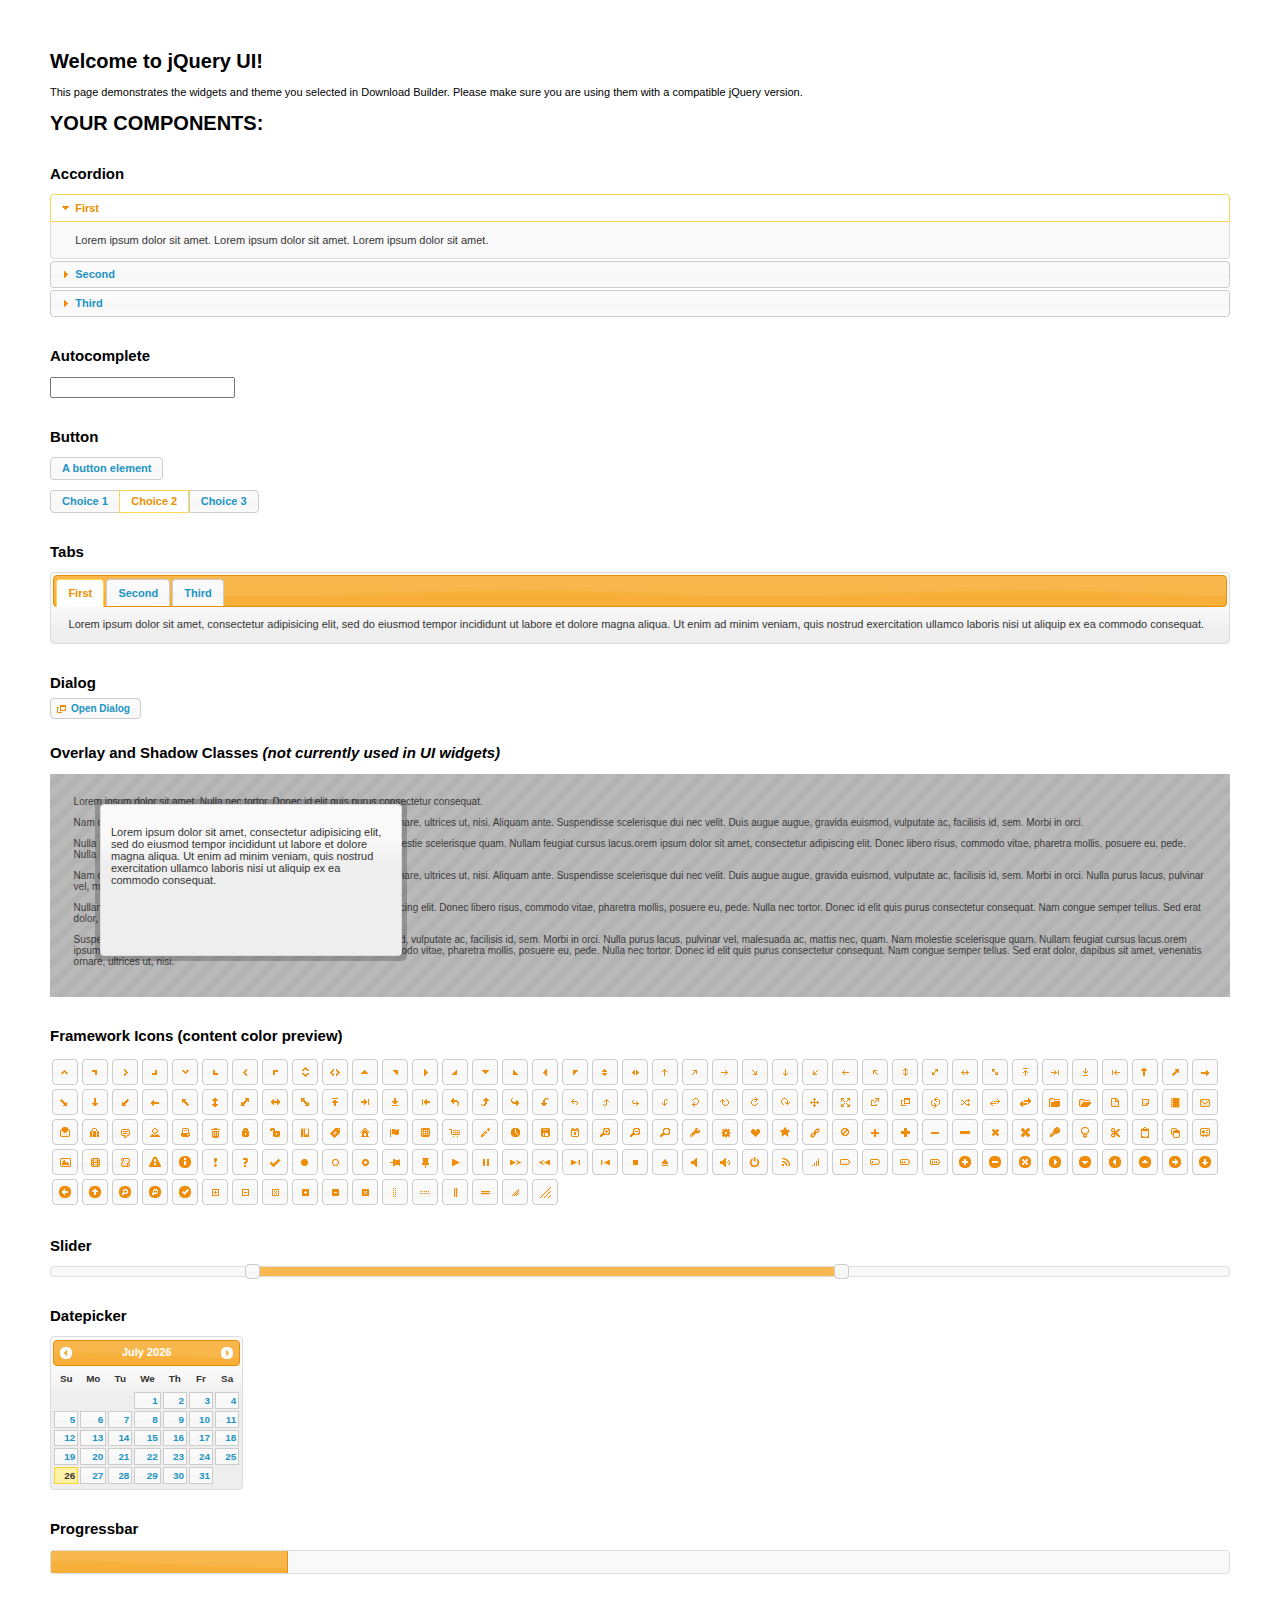
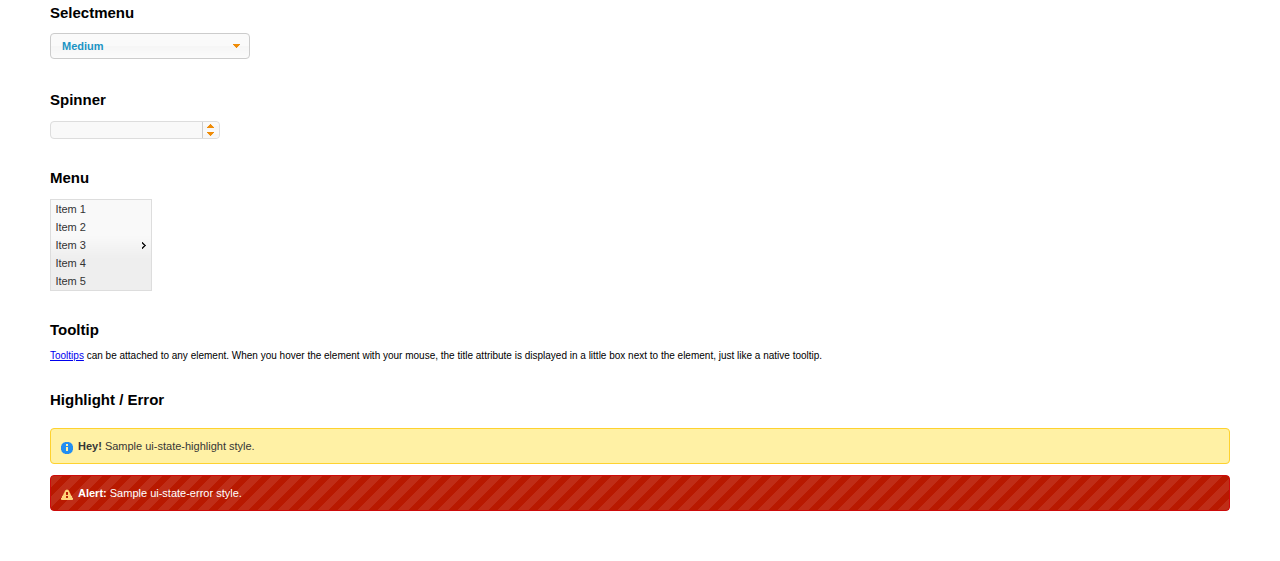
<file: Dev/jquery-ui-1.11.4.custom/index.html>
<!doctype html>
<html lang="us">
<head>
	<meta charset="utf-8">
	<title>jQuery UI Example Page</title>
	<link href="jquery-ui.css" rel="stylesheet">
	<style>
	body{
		font: 62.5% "Trebuchet MS", sans-serif;
		margin: 50px;
	}
	.demoHeaders {
		margin-top: 2em;
	}
	#dialog-link {
		padding: .4em 1em .4em 20px;
		text-decoration: none;
		position: relative;
	}
	#dialog-link span.ui-icon {
		margin: 0 5px 0 0;
		position: absolute;
		left: .2em;
		top: 50%;
		margin-top: -8px;
	}
	#icons {
		margin: 0;
		padding: 0;
	}
	#icons li {
		margin: 2px;
		position: relative;
		padding: 4px 0;
		cursor: pointer;
		float: left;
		list-style: none;
	}
	#icons span.ui-icon {
		float: left;
		margin: 0 4px;
	}
	.fakewindowcontain .ui-widget-overlay {
		position: absolute;
	}
	select {
		width: 200px;
	}
	</style>
</head>
<body>

<h1>Welcome to jQuery UI!</h1>

<div class="ui-widget">
	<p>This page demonstrates the widgets and theme you selected in Download Builder. Please make sure you are using them with a compatible jQuery version.</p>
</div>

<h1>YOUR COMPONENTS:</h1>


<!-- Accordion -->
<h2 class="demoHeaders">Accordion</h2>
<div id="accordion">
	<h3>First</h3>
	<div>Lorem ipsum dolor sit amet. Lorem ipsum dolor sit amet. Lorem ipsum dolor sit amet.</div>
	<h3>Second</h3>
	<div>Phasellus mattis tincidunt nibh.</div>
	<h3>Third</h3>
	<div>Nam dui erat, auctor a, dignissim quis.</div>
</div>



<!-- Autocomplete -->
<h2 class="demoHeaders">Autocomplete</h2>
<div>
	<input id="autocomplete" title="type &quot;a&quot;">
</div>



<!-- Button -->
<h2 class="demoHeaders">Button</h2>
<button id="button">A button element</button>
<form style="margin-top: 1em;">
	<div id="radioset">
		<input type="radio" id="radio1" name="radio"><label for="radio1">Choice 1</label>
		<input type="radio" id="radio2" name="radio" checked="checked"><label for="radio2">Choice 2</label>
		<input type="radio" id="radio3" name="radio"><label for="radio3">Choice 3</label>
	</div>
</form>



<!-- Tabs -->
<h2 class="demoHeaders">Tabs</h2>
<div id="tabs">
	<ul>
		<li><a href="#tabs-1">First</a></li>
		<li><a href="#tabs-2">Second</a></li>
		<li><a href="#tabs-3">Third</a></li>
	</ul>
	<div id="tabs-1">Lorem ipsum dolor sit amet, consectetur adipisicing elit, sed do eiusmod tempor incididunt ut labore et dolore magna aliqua. Ut enim ad minim veniam, quis nostrud exercitation ullamco laboris nisi ut aliquip ex ea commodo consequat.</div>
	<div id="tabs-2">Phasellus mattis tincidunt nibh. Cras orci urna, blandit id, pretium vel, aliquet ornare, felis. Maecenas scelerisque sem non nisl. Fusce sed lorem in enim dictum bibendum.</div>
	<div id="tabs-3">Nam dui erat, auctor a, dignissim quis, sollicitudin eu, felis. Pellentesque nisi urna, interdum eget, sagittis et, consequat vestibulum, lacus. Mauris porttitor ullamcorper augue.</div>
</div>



<!-- Dialog NOTE: Dialog is not generated by UI in this demo so it can be visually styled in themeroller-->
<h2 class="demoHeaders">Dialog</h2>
<p><a href="#" id="dialog-link" class="ui-state-default ui-corner-all"><span class="ui-icon ui-icon-newwin"></span>Open Dialog</a></p>

<h2 class="demoHeaders">Overlay and Shadow Classes <em>(not currently used in UI widgets)</em></h2>
<div style="position: relative; width: 96%; height: 200px; padding:1% 2%; overflow:hidden;" class="fakewindowcontain">
	<p>Lorem ipsum dolor sit amet,  Nulla nec tortor. Donec id elit quis purus consectetur consequat. </p><p>Nam congue semper tellus. Sed erat dolor, dapibus sit amet, venenatis ornare, ultrices ut, nisi. Aliquam ante. Suspendisse scelerisque dui nec velit. Duis augue augue, gravida euismod, vulputate ac, facilisis id, sem. Morbi in orci. </p><p>Nulla purus lacus, pulvinar vel, malesuada ac, mattis nec, quam. Nam molestie scelerisque quam. Nullam feugiat cursus lacus.orem ipsum dolor sit amet, consectetur adipiscing elit. Donec libero risus, commodo vitae, pharetra mollis, posuere eu, pede. Nulla nec tortor. Donec id elit quis purus consectetur consequat. </p><p>Nam congue semper tellus. Sed erat dolor, dapibus sit amet, venenatis ornare, ultrices ut, nisi. Aliquam ante. Suspendisse scelerisque dui nec velit. Duis augue augue, gravida euismod, vulputate ac, facilisis id, sem. Morbi in orci. Nulla purus lacus, pulvinar vel, malesuada ac, mattis nec, quam. Nam molestie scelerisque quam. </p><p>Nullam feugiat cursus lacus.orem ipsum dolor sit amet, consectetur adipiscing elit. Donec libero risus, commodo vitae, pharetra mollis, posuere eu, pede. Nulla nec tortor. Donec id elit quis purus consectetur consequat. Nam congue semper tellus. Sed erat dolor, dapibus sit amet, venenatis ornare, ultrices ut, nisi. Aliquam ante. </p><p>Suspendisse scelerisque dui nec velit. Duis augue augue, gravida euismod, vulputate ac, facilisis id, sem. Morbi in orci. Nulla purus lacus, pulvinar vel, malesuada ac, mattis nec, quam. Nam molestie scelerisque quam. Nullam feugiat cursus lacus.orem ipsum dolor sit amet, consectetur adipiscing elit. Donec libero risus, commodo vitae, pharetra mollis, posuere eu, pede. Nulla nec tortor. Donec id elit quis purus consectetur consequat. Nam congue semper tellus. Sed erat dolor, dapibus sit amet, venenatis ornare, ultrices ut, nisi. </p>

	<!-- ui-dialog -->
	<div class="ui-overlay"><div class="ui-widget-overlay"></div><div class="ui-widget-shadow ui-corner-all" style="width: 302px; height: 152px; position: absolute; left: 50px; top: 30px;"></div></div>
	<div style="position: absolute; width: 280px; height: 130px;left: 50px; top: 30px; padding: 10px;" class="ui-widget ui-widget-content ui-corner-all">
		<div class="ui-dialog-content ui-widget-content" style="background: none; border: 0;">
			<p>Lorem ipsum dolor sit amet, consectetur adipisicing elit, sed do eiusmod tempor incididunt ut labore et dolore magna aliqua. Ut enim ad minim veniam, quis nostrud exercitation ullamco laboris nisi ut aliquip ex ea commodo consequat.</p>
		</div>
	</div>

</div>

<!-- ui-dialog -->
<div id="dialog" title="Dialog Title">
	<p>Lorem ipsum dolor sit amet, consectetur adipisicing elit, sed do eiusmod tempor incididunt ut labore et dolore magna aliqua. Ut enim ad minim veniam, quis nostrud exercitation ullamco laboris nisi ut aliquip ex ea commodo consequat.</p>
</div>



<h2 class="demoHeaders">Framework Icons (content color preview)</h2>
<ul id="icons" class="ui-widget ui-helper-clearfix">
	<li class="ui-state-default ui-corner-all" title=".ui-icon-carat-1-n"><span class="ui-icon ui-icon-carat-1-n"></span></li>
	<li class="ui-state-default ui-corner-all" title=".ui-icon-carat-1-ne"><span class="ui-icon ui-icon-carat-1-ne"></span></li>
	<li class="ui-state-default ui-corner-all" title=".ui-icon-carat-1-e"><span class="ui-icon ui-icon-carat-1-e"></span></li>
	<li class="ui-state-default ui-corner-all" title=".ui-icon-carat-1-se"><span class="ui-icon ui-icon-carat-1-se"></span></li>
	<li class="ui-state-default ui-corner-all" title=".ui-icon-carat-1-s"><span class="ui-icon ui-icon-carat-1-s"></span></li>
	<li class="ui-state-default ui-corner-all" title=".ui-icon-carat-1-sw"><span class="ui-icon ui-icon-carat-1-sw"></span></li>
	<li class="ui-state-default ui-corner-all" title=".ui-icon-carat-1-w"><span class="ui-icon ui-icon-carat-1-w"></span></li>
	<li class="ui-state-default ui-corner-all" title=".ui-icon-carat-1-nw"><span class="ui-icon ui-icon-carat-1-nw"></span></li>
	<li class="ui-state-default ui-corner-all" title=".ui-icon-carat-2-n-s"><span class="ui-icon ui-icon-carat-2-n-s"></span></li>
	<li class="ui-state-default ui-corner-all" title=".ui-icon-carat-2-e-w"><span class="ui-icon ui-icon-carat-2-e-w"></span></li>
	<li class="ui-state-default ui-corner-all" title=".ui-icon-triangle-1-n"><span class="ui-icon ui-icon-triangle-1-n"></span></li>
	<li class="ui-state-default ui-corner-all" title=".ui-icon-triangle-1-ne"><span class="ui-icon ui-icon-triangle-1-ne"></span></li>
	<li class="ui-state-default ui-corner-all" title=".ui-icon-triangle-1-e"><span class="ui-icon ui-icon-triangle-1-e"></span></li>
	<li class="ui-state-default ui-corner-all" title=".ui-icon-triangle-1-se"><span class="ui-icon ui-icon-triangle-1-se"></span></li>
	<li class="ui-state-default ui-corner-all" title=".ui-icon-triangle-1-s"><span class="ui-icon ui-icon-triangle-1-s"></span></li>
	<li class="ui-state-default ui-corner-all" title=".ui-icon-triangle-1-sw"><span class="ui-icon ui-icon-triangle-1-sw"></span></li>
	<li class="ui-state-default ui-corner-all" title=".ui-icon-triangle-1-w"><span class="ui-icon ui-icon-triangle-1-w"></span></li>
	<li class="ui-state-default ui-corner-all" title=".ui-icon-triangle-1-nw"><span class="ui-icon ui-icon-triangle-1-nw"></span></li>
	<li class="ui-state-default ui-corner-all" title=".ui-icon-triangle-2-n-s"><span class="ui-icon ui-icon-triangle-2-n-s"></span></li>
	<li class="ui-state-default ui-corner-all" title=".ui-icon-triangle-2-e-w"><span class="ui-icon ui-icon-triangle-2-e-w"></span></li>
	<li class="ui-state-default ui-corner-all" title=".ui-icon-arrow-1-n"><span class="ui-icon ui-icon-arrow-1-n"></span></li>
	<li class="ui-state-default ui-corner-all" title=".ui-icon-arrow-1-ne"><span class="ui-icon ui-icon-arrow-1-ne"></span></li>
	<li class="ui-state-default ui-corner-all" title=".ui-icon-arrow-1-e"><span class="ui-icon ui-icon-arrow-1-e"></span></li>
	<li class="ui-state-default ui-corner-all" title=".ui-icon-arrow-1-se"><span class="ui-icon ui-icon-arrow-1-se"></span></li>
	<li class="ui-state-default ui-corner-all" title=".ui-icon-arrow-1-s"><span class="ui-icon ui-icon-arrow-1-s"></span></li>
	<li class="ui-state-default ui-corner-all" title=".ui-icon-arrow-1-sw"><span class="ui-icon ui-icon-arrow-1-sw"></span></li>
	<li class="ui-state-default ui-corner-all" title=".ui-icon-arrow-1-w"><span class="ui-icon ui-icon-arrow-1-w"></span></li>
	<li class="ui-state-default ui-corner-all" title=".ui-icon-arrow-1-nw"><span class="ui-icon ui-icon-arrow-1-nw"></span></li>
	<li class="ui-state-default ui-corner-all" title=".ui-icon-arrow-2-n-s"><span class="ui-icon ui-icon-arrow-2-n-s"></span></li>
	<li class="ui-state-default ui-corner-all" title=".ui-icon-arrow-2-ne-sw"><span class="ui-icon ui-icon-arrow-2-ne-sw"></span></li>
	<li class="ui-state-default ui-corner-all" title=".ui-icon-arrow-2-e-w"><span class="ui-icon ui-icon-arrow-2-e-w"></span></li>
	<li class="ui-state-default ui-corner-all" title=".ui-icon-arrow-2-se-nw"><span class="ui-icon ui-icon-arrow-2-se-nw"></span></li>
	<li class="ui-state-default ui-corner-all" title=".ui-icon-arrowstop-1-n"><span class="ui-icon ui-icon-arrowstop-1-n"></span></li>
	<li class="ui-state-default ui-corner-all" title=".ui-icon-arrowstop-1-e"><span class="ui-icon ui-icon-arrowstop-1-e"></span></li>
	<li class="ui-state-default ui-corner-all" title=".ui-icon-arrowstop-1-s"><span class="ui-icon ui-icon-arrowstop-1-s"></span></li>
	<li class="ui-state-default ui-corner-all" title=".ui-icon-arrowstop-1-w"><span class="ui-icon ui-icon-arrowstop-1-w"></span></li>
	<li class="ui-state-default ui-corner-all" title=".ui-icon-arrowthick-1-n"><span class="ui-icon ui-icon-arrowthick-1-n"></span></li>
	<li class="ui-state-default ui-corner-all" title=".ui-icon-arrowthick-1-ne"><span class="ui-icon ui-icon-arrowthick-1-ne"></span></li>
	<li class="ui-state-default ui-corner-all" title=".ui-icon-arrowthick-1-e"><span class="ui-icon ui-icon-arrowthick-1-e"></span></li>
	<li class="ui-state-default ui-corner-all" title=".ui-icon-arrowthick-1-se"><span class="ui-icon ui-icon-arrowthick-1-se"></span></li>
	<li class="ui-state-default ui-corner-all" title=".ui-icon-arrowthick-1-s"><span class="ui-icon ui-icon-arrowthick-1-s"></span></li>
	<li class="ui-state-default ui-corner-all" title=".ui-icon-arrowthick-1-sw"><span class="ui-icon ui-icon-arrowthick-1-sw"></span></li>
	<li class="ui-state-default ui-corner-all" title=".ui-icon-arrowthick-1-w"><span class="ui-icon ui-icon-arrowthick-1-w"></span></li>
	<li class="ui-state-default ui-corner-all" title=".ui-icon-arrowthick-1-nw"><span class="ui-icon ui-icon-arrowthick-1-nw"></span></li>
	<li class="ui-state-default ui-corner-all" title=".ui-icon-arrowthick-2-n-s"><span class="ui-icon ui-icon-arrowthick-2-n-s"></span></li>
	<li class="ui-state-default ui-corner-all" title=".ui-icon-arrowthick-2-ne-sw"><span class="ui-icon ui-icon-arrowthick-2-ne-sw"></span></li>
	<li class="ui-state-default ui-corner-all" title=".ui-icon-arrowthick-2-e-w"><span class="ui-icon ui-icon-arrowthick-2-e-w"></span></li>
	<li class="ui-state-default ui-corner-all" title=".ui-icon-arrowthick-2-se-nw"><span class="ui-icon ui-icon-arrowthick-2-se-nw"></span></li>
	<li class="ui-state-default ui-corner-all" title=".ui-icon-arrowthickstop-1-n"><span class="ui-icon ui-icon-arrowthickstop-1-n"></span></li>
	<li class="ui-state-default ui-corner-all" title=".ui-icon-arrowthickstop-1-e"><span class="ui-icon ui-icon-arrowthickstop-1-e"></span></li>
	<li class="ui-state-default ui-corner-all" title=".ui-icon-arrowthickstop-1-s"><span class="ui-icon ui-icon-arrowthickstop-1-s"></span></li>
	<li class="ui-state-default ui-corner-all" title=".ui-icon-arrowthickstop-1-w"><span class="ui-icon ui-icon-arrowthickstop-1-w"></span></li>
	<li class="ui-state-default ui-corner-all" title=".ui-icon-arrowreturnthick-1-w"><span class="ui-icon ui-icon-arrowreturnthick-1-w"></span></li>
	<li class="ui-state-default ui-corner-all" title=".ui-icon-arrowreturnthick-1-n"><span class="ui-icon ui-icon-arrowreturnthick-1-n"></span></li>
	<li class="ui-state-default ui-corner-all" title=".ui-icon-arrowreturnthick-1-e"><span class="ui-icon ui-icon-arrowreturnthick-1-e"></span></li>
	<li class="ui-state-default ui-corner-all" title=".ui-icon-arrowreturnthick-1-s"><span class="ui-icon ui-icon-arrowreturnthick-1-s"></span></li>
	<li class="ui-state-default ui-corner-all" title=".ui-icon-arrowreturn-1-w"><span class="ui-icon ui-icon-arrowreturn-1-w"></span></li>
	<li class="ui-state-default ui-corner-all" title=".ui-icon-arrowreturn-1-n"><span class="ui-icon ui-icon-arrowreturn-1-n"></span></li>
	<li class="ui-state-default ui-corner-all" title=".ui-icon-arrowreturn-1-e"><span class="ui-icon ui-icon-arrowreturn-1-e"></span></li>
	<li class="ui-state-default ui-corner-all" title=".ui-icon-arrowreturn-1-s"><span class="ui-icon ui-icon-arrowreturn-1-s"></span></li>
	<li class="ui-state-default ui-corner-all" title=".ui-icon-arrowrefresh-1-w"><span class="ui-icon ui-icon-arrowrefresh-1-w"></span></li>
	<li class="ui-state-default ui-corner-all" title=".ui-icon-arrowrefresh-1-n"><span class="ui-icon ui-icon-arrowrefresh-1-n"></span></li>
	<li class="ui-state-default ui-corner-all" title=".ui-icon-arrowrefresh-1-e"><span class="ui-icon ui-icon-arrowrefresh-1-e"></span></li>
	<li class="ui-state-default ui-corner-all" title=".ui-icon-arrowrefresh-1-s"><span class="ui-icon ui-icon-arrowrefresh-1-s"></span></li>
	<li class="ui-state-default ui-corner-all" title=".ui-icon-arrow-4"><span class="ui-icon ui-icon-arrow-4"></span></li>
	<li class="ui-state-default ui-corner-all" title=".ui-icon-arrow-4-diag"><span class="ui-icon ui-icon-arrow-4-diag"></span></li>
	<li class="ui-state-default ui-corner-all" title=".ui-icon-extlink"><span class="ui-icon ui-icon-extlink"></span></li>
	<li class="ui-state-default ui-corner-all" title=".ui-icon-newwin"><span class="ui-icon ui-icon-newwin"></span></li>
	<li class="ui-state-default ui-corner-all" title=".ui-icon-refresh"><span class="ui-icon ui-icon-refresh"></span></li>
	<li class="ui-state-default ui-corner-all" title=".ui-icon-shuffle"><span class="ui-icon ui-icon-shuffle"></span></li>
	<li class="ui-state-default ui-corner-all" title=".ui-icon-transfer-e-w"><span class="ui-icon ui-icon-transfer-e-w"></span></li>
	<li class="ui-state-default ui-corner-all" title=".ui-icon-transferthick-e-w"><span class="ui-icon ui-icon-transferthick-e-w"></span></li>
	<li class="ui-state-default ui-corner-all" title=".ui-icon-folder-collapsed"><span class="ui-icon ui-icon-folder-collapsed"></span></li>
	<li class="ui-state-default ui-corner-all" title=".ui-icon-folder-open"><span class="ui-icon ui-icon-folder-open"></span></li>
	<li class="ui-state-default ui-corner-all" title=".ui-icon-document"><span class="ui-icon ui-icon-document"></span></li>
	<li class="ui-state-default ui-corner-all" title=".ui-icon-document-b"><span class="ui-icon ui-icon-document-b"></span></li>
	<li class="ui-state-default ui-corner-all" title=".ui-icon-note"><span class="ui-icon ui-icon-note"></span></li>
	<li class="ui-state-default ui-corner-all" title=".ui-icon-mail-closed"><span class="ui-icon ui-icon-mail-closed"></span></li>
	<li class="ui-state-default ui-corner-all" title=".ui-icon-mail-open"><span class="ui-icon ui-icon-mail-open"></span></li>
	<li class="ui-state-default ui-corner-all" title=".ui-icon-suitcase"><span class="ui-icon ui-icon-suitcase"></span></li>
	<li class="ui-state-default ui-corner-all" title=".ui-icon-comment"><span class="ui-icon ui-icon-comment"></span></li>
	<li class="ui-state-default ui-corner-all" title=".ui-icon-person"><span class="ui-icon ui-icon-person"></span></li>
	<li class="ui-state-default ui-corner-all" title=".ui-icon-print"><span class="ui-icon ui-icon-print"></span></li>
	<li class="ui-state-default ui-corner-all" title=".ui-icon-trash"><span class="ui-icon ui-icon-trash"></span></li>
	<li class="ui-state-default ui-corner-all" title=".ui-icon-locked"><span class="ui-icon ui-icon-locked"></span></li>
	<li class="ui-state-default ui-corner-all" title=".ui-icon-unlocked"><span class="ui-icon ui-icon-unlocked"></span></li>
	<li class="ui-state-default ui-corner-all" title=".ui-icon-bookmark"><span class="ui-icon ui-icon-bookmark"></span></li>
	<li class="ui-state-default ui-corner-all" title=".ui-icon-tag"><span class="ui-icon ui-icon-tag"></span></li>
	<li class="ui-state-default ui-corner-all" title=".ui-icon-home"><span class="ui-icon ui-icon-home"></span></li>
	<li class="ui-state-default ui-corner-all" title=".ui-icon-flag"><span class="ui-icon ui-icon-flag"></span></li>
	<li class="ui-state-default ui-corner-all" title=".ui-icon-calculator"><span class="ui-icon ui-icon-calculator"></span></li>
	<li class="ui-state-default ui-corner-all" title=".ui-icon-cart"><span class="ui-icon ui-icon-cart"></span></li>
	<li class="ui-state-default ui-corner-all" title=".ui-icon-pencil"><span class="ui-icon ui-icon-pencil"></span></li>
	<li class="ui-state-default ui-corner-all" title=".ui-icon-clock"><span class="ui-icon ui-icon-clock"></span></li>
	<li class="ui-state-default ui-corner-all" title=".ui-icon-disk"><span class="ui-icon ui-icon-disk"></span></li>
	<li class="ui-state-default ui-corner-all" title=".ui-icon-calendar"><span class="ui-icon ui-icon-calendar"></span></li>
	<li class="ui-state-default ui-corner-all" title=".ui-icon-zoomin"><span class="ui-icon ui-icon-zoomin"></span></li>
	<li class="ui-state-default ui-corner-all" title=".ui-icon-zoomout"><span class="ui-icon ui-icon-zoomout"></span></li>
	<li class="ui-state-default ui-corner-all" title=".ui-icon-search"><span class="ui-icon ui-icon-search"></span></li>
	<li class="ui-state-default ui-corner-all" title=".ui-icon-wrench"><span class="ui-icon ui-icon-wrench"></span></li>
	<li class="ui-state-default ui-corner-all" title=".ui-icon-gear"><span class="ui-icon ui-icon-gear"></span></li>
	<li class="ui-state-default ui-corner-all" title=".ui-icon-heart"><span class="ui-icon ui-icon-heart"></span></li>
	<li class="ui-state-default ui-corner-all" title=".ui-icon-star"><span class="ui-icon ui-icon-star"></span></li>
	<li class="ui-state-default ui-corner-all" title=".ui-icon-link"><span class="ui-icon ui-icon-link"></span></li>
	<li class="ui-state-default ui-corner-all" title=".ui-icon-cancel"><span class="ui-icon ui-icon-cancel"></span></li>
	<li class="ui-state-default ui-corner-all" title=".ui-icon-plus"><span class="ui-icon ui-icon-plus"></span></li>
	<li class="ui-state-default ui-corner-all" title=".ui-icon-plusthick"><span class="ui-icon ui-icon-plusthick"></span></li>
	<li class="ui-state-default ui-corner-all" title=".ui-icon-minus"><span class="ui-icon ui-icon-minus"></span></li>
	<li class="ui-state-default ui-corner-all" title=".ui-icon-minusthick"><span class="ui-icon ui-icon-minusthick"></span></li>
	<li class="ui-state-default ui-corner-all" title=".ui-icon-close"><span class="ui-icon ui-icon-close"></span></li>
	<li class="ui-state-default ui-corner-all" title=".ui-icon-closethick"><span class="ui-icon ui-icon-closethick"></span></li>
	<li class="ui-state-default ui-corner-all" title=".ui-icon-key"><span class="ui-icon ui-icon-key"></span></li>
	<li class="ui-state-default ui-corner-all" title=".ui-icon-lightbulb"><span class="ui-icon ui-icon-lightbulb"></span></li>
	<li class="ui-state-default ui-corner-all" title=".ui-icon-scissors"><span class="ui-icon ui-icon-scissors"></span></li>
	<li class="ui-state-default ui-corner-all" title=".ui-icon-clipboard"><span class="ui-icon ui-icon-clipboard"></span></li>
	<li class="ui-state-default ui-corner-all" title=".ui-icon-copy"><span class="ui-icon ui-icon-copy"></span></li>
	<li class="ui-state-default ui-corner-all" title=".ui-icon-contact"><span class="ui-icon ui-icon-contact"></span></li>
	<li class="ui-state-default ui-corner-all" title=".ui-icon-image"><span class="ui-icon ui-icon-image"></span></li>
	<li class="ui-state-default ui-corner-all" title=".ui-icon-video"><span class="ui-icon ui-icon-video"></span></li>
	<li class="ui-state-default ui-corner-all" title=".ui-icon-script"><span class="ui-icon ui-icon-script"></span></li>
	<li class="ui-state-default ui-corner-all" title=".ui-icon-alert"><span class="ui-icon ui-icon-alert"></span></li>
	<li class="ui-state-default ui-corner-all" title=".ui-icon-info"><span class="ui-icon ui-icon-info"></span></li>
	<li class="ui-state-default ui-corner-all" title=".ui-icon-notice"><span class="ui-icon ui-icon-notice"></span></li>
	<li class="ui-state-default ui-corner-all" title=".ui-icon-help"><span class="ui-icon ui-icon-help"></span></li>
	<li class="ui-state-default ui-corner-all" title=".ui-icon-check"><span class="ui-icon ui-icon-check"></span></li>
	<li class="ui-state-default ui-corner-all" title=".ui-icon-bullet"><span class="ui-icon ui-icon-bullet"></span></li>
	<li class="ui-state-default ui-corner-all" title=".ui-icon-radio-off"><span class="ui-icon ui-icon-radio-off"></span></li>
	<li class="ui-state-default ui-corner-all" title=".ui-icon-radio-on"><span class="ui-icon ui-icon-radio-on"></span></li>
	<li class="ui-state-default ui-corner-all" title=".ui-icon-pin-w"><span class="ui-icon ui-icon-pin-w"></span></li>
	<li class="ui-state-default ui-corner-all" title=".ui-icon-pin-s"><span class="ui-icon ui-icon-pin-s"></span></li>
	<li class="ui-state-default ui-corner-all" title=".ui-icon-play"><span class="ui-icon ui-icon-play"></span></li>
	<li class="ui-state-default ui-corner-all" title=".ui-icon-pause"><span class="ui-icon ui-icon-pause"></span></li>
	<li class="ui-state-default ui-corner-all" title=".ui-icon-seek-next"><span class="ui-icon ui-icon-seek-next"></span></li>
	<li class="ui-state-default ui-corner-all" title=".ui-icon-seek-prev"><span class="ui-icon ui-icon-seek-prev"></span></li>
	<li class="ui-state-default ui-corner-all" title=".ui-icon-seek-end"><span class="ui-icon ui-icon-seek-end"></span></li>
	<li class="ui-state-default ui-corner-all" title=".ui-icon-seek-first"><span class="ui-icon ui-icon-seek-first"></span></li>
	<li class="ui-state-default ui-corner-all" title=".ui-icon-stop"><span class="ui-icon ui-icon-stop"></span></li>
	<li class="ui-state-default ui-corner-all" title=".ui-icon-eject"><span class="ui-icon ui-icon-eject"></span></li>
	<li class="ui-state-default ui-corner-all" title=".ui-icon-volume-off"><span class="ui-icon ui-icon-volume-off"></span></li>
	<li class="ui-state-default ui-corner-all" title=".ui-icon-volume-on"><span class="ui-icon ui-icon-volume-on"></span></li>
	<li class="ui-state-default ui-corner-all" title=".ui-icon-power"><span class="ui-icon ui-icon-power"></span></li>
	<li class="ui-state-default ui-corner-all" title=".ui-icon-signal-diag"><span class="ui-icon ui-icon-signal-diag"></span></li>
	<li class="ui-state-default ui-corner-all" title=".ui-icon-signal"><span class="ui-icon ui-icon-signal"></span></li>
	<li class="ui-state-default ui-corner-all" title=".ui-icon-battery-0"><span class="ui-icon ui-icon-battery-0"></span></li>
	<li class="ui-state-default ui-corner-all" title=".ui-icon-battery-1"><span class="ui-icon ui-icon-battery-1"></span></li>
	<li class="ui-state-default ui-corner-all" title=".ui-icon-battery-2"><span class="ui-icon ui-icon-battery-2"></span></li>
	<li class="ui-state-default ui-corner-all" title=".ui-icon-battery-3"><span class="ui-icon ui-icon-battery-3"></span></li>
	<li class="ui-state-default ui-corner-all" title=".ui-icon-circle-plus"><span class="ui-icon ui-icon-circle-plus"></span></li>
	<li class="ui-state-default ui-corner-all" title=".ui-icon-circle-minus"><span class="ui-icon ui-icon-circle-minus"></span></li>
	<li class="ui-state-default ui-corner-all" title=".ui-icon-circle-close"><span class="ui-icon ui-icon-circle-close"></span></li>
	<li class="ui-state-default ui-corner-all" title=".ui-icon-circle-triangle-e"><span class="ui-icon ui-icon-circle-triangle-e"></span></li>
	<li class="ui-state-default ui-corner-all" title=".ui-icon-circle-triangle-s"><span class="ui-icon ui-icon-circle-triangle-s"></span></li>
	<li class="ui-state-default ui-corner-all" title=".ui-icon-circle-triangle-w"><span class="ui-icon ui-icon-circle-triangle-w"></span></li>
	<li class="ui-state-default ui-corner-all" title=".ui-icon-circle-triangle-n"><span class="ui-icon ui-icon-circle-triangle-n"></span></li>
	<li class="ui-state-default ui-corner-all" title=".ui-icon-circle-arrow-e"><span class="ui-icon ui-icon-circle-arrow-e"></span></li>
	<li class="ui-state-default ui-corner-all" title=".ui-icon-circle-arrow-s"><span class="ui-icon ui-icon-circle-arrow-s"></span></li>
	<li class="ui-state-default ui-corner-all" title=".ui-icon-circle-arrow-w"><span class="ui-icon ui-icon-circle-arrow-w"></span></li>
	<li class="ui-state-default ui-corner-all" title=".ui-icon-circle-arrow-n"><span class="ui-icon ui-icon-circle-arrow-n"></span></li>
	<li class="ui-state-default ui-corner-all" title=".ui-icon-circle-zoomin"><span class="ui-icon ui-icon-circle-zoomin"></span></li>
	<li class="ui-state-default ui-corner-all" title=".ui-icon-circle-zoomout"><span class="ui-icon ui-icon-circle-zoomout"></span></li>
	<li class="ui-state-default ui-corner-all" title=".ui-icon-circle-check"><span class="ui-icon ui-icon-circle-check"></span></li>
	<li class="ui-state-default ui-corner-all" title=".ui-icon-circlesmall-plus"><span class="ui-icon ui-icon-circlesmall-plus"></span></li>
	<li class="ui-state-default ui-corner-all" title=".ui-icon-circlesmall-minus"><span class="ui-icon ui-icon-circlesmall-minus"></span></li>
	<li class="ui-state-default ui-corner-all" title=".ui-icon-circlesmall-close"><span class="ui-icon ui-icon-circlesmall-close"></span></li>
	<li class="ui-state-default ui-corner-all" title=".ui-icon-squaresmall-plus"><span class="ui-icon ui-icon-squaresmall-plus"></span></li>
	<li class="ui-state-default ui-corner-all" title=".ui-icon-squaresmall-minus"><span class="ui-icon ui-icon-squaresmall-minus"></span></li>
	<li class="ui-state-default ui-corner-all" title=".ui-icon-squaresmall-close"><span class="ui-icon ui-icon-squaresmall-close"></span></li>
	<li class="ui-state-default ui-corner-all" title=".ui-icon-grip-dotted-vertical"><span class="ui-icon ui-icon-grip-dotted-vertical"></span></li>
	<li class="ui-state-default ui-corner-all" title=".ui-icon-grip-dotted-horizontal"><span class="ui-icon ui-icon-grip-dotted-horizontal"></span></li>
	<li class="ui-state-default ui-corner-all" title=".ui-icon-grip-solid-vertical"><span class="ui-icon ui-icon-grip-solid-vertical"></span></li>
	<li class="ui-state-default ui-corner-all" title=".ui-icon-grip-solid-horizontal"><span class="ui-icon ui-icon-grip-solid-horizontal"></span></li>
	<li class="ui-state-default ui-corner-all" title=".ui-icon-gripsmall-diagonal-se"><span class="ui-icon ui-icon-gripsmall-diagonal-se"></span></li>
	<li class="ui-state-default ui-corner-all" title=".ui-icon-grip-diagonal-se"><span class="ui-icon ui-icon-grip-diagonal-se"></span></li>
</ul>


<!-- Slider -->
<h2 class="demoHeaders">Slider</h2>
<div id="slider"></div>



<!-- Datepicker -->
<h2 class="demoHeaders">Datepicker</h2>
<div id="datepicker"></div>



<!-- Progressbar -->
<h2 class="demoHeaders">Progressbar</h2>
<div id="progressbar"></div>



<!-- Progressbar -->
<h2 class="demoHeaders">Selectmenu</h2>
<select id="selectmenu">
	<option>Slower</option>
	<option>Slow</option>
	<option selected="selected">Medium</option>
	<option>Fast</option>
	<option>Faster</option>
</select>



<!-- Spinner -->
<h2 class="demoHeaders">Spinner</h2>
<input id="spinner">



<!-- Menu -->
<h2 class="demoHeaders">Menu</h2>
<ul style="width:100px;" id="menu">
	<li>Item 1</li>
	<li>Item 2</li>
	<li>Item 3
		<ul>
			<li>Item 3-1</li>
			<li>Item 3-2</li>
			<li>Item 3-3</li>
			<li>Item 3-4</li>
			<li>Item 3-5</li>
		</ul>
	</li>
	<li>Item 4</li>
	<li>Item 5</li>
</ul>



<!-- Tooltip -->
<h2 class="demoHeaders">Tooltip</h2>
<p id="tooltip">
	<a href="#" title="That&apos;s what this widget is">Tooltips</a> can be attached to any element. When you hover
the element with your mouse, the title attribute is displayed in a little box next to the element, just like a native tooltip.
</p>


<!-- Highlight / Error -->
<h2 class="demoHeaders">Highlight / Error</h2>
<div class="ui-widget">
	<div class="ui-state-highlight ui-corner-all" style="margin-top: 20px; padding: 0 .7em;">
		<p><span class="ui-icon ui-icon-info" style="float: left; margin-right: .3em;"></span>
		<strong>Hey!</strong> Sample ui-state-highlight style.</p>
	</div>
</div>
<br>
<div class="ui-widget">
	<div class="ui-state-error ui-corner-all" style="padding: 0 .7em;">
		<p><span class="ui-icon ui-icon-alert" style="float: left; margin-right: .3em;"></span>
		<strong>Alert:</strong> Sample ui-state-error style.</p>
	</div>
</div>

<script src="external/jquery/jquery.js"></script>
<script src="jquery-ui.js"></script>
<script>

$( "#accordion" ).accordion();



var availableTags = [
	"ActionScript",
	"AppleScript",
	"Asp",
	"BASIC",
	"C",
	"C++",
	"Clojure",
	"COBOL",
	"ColdFusion",
	"Erlang",
	"Fortran",
	"Groovy",
	"Haskell",
	"Java",
	"JavaScript",
	"Lisp",
	"Perl",
	"PHP",
	"Python",
	"Ruby",
	"Scala",
	"Scheme"
];
$( "#autocomplete" ).autocomplete({
	source: availableTags
});



$( "#button" ).button();
$( "#radioset" ).buttonset();



$( "#tabs" ).tabs();



$( "#dialog" ).dialog({
	autoOpen: false,
	width: 400,
	buttons: [
		{
			text: "Ok",
			click: function() {
				$( this ).dialog( "close" );
			}
		},
		{
			text: "Cancel",
			click: function() {
				$( this ).dialog( "close" );
			}
		}
	]
});

// Link to open the dialog
$( "#dialog-link" ).click(function( event ) {
	$( "#dialog" ).dialog( "open" );
	event.preventDefault();
});



$( "#datepicker" ).datepicker({
	inline: true
});



$( "#slider" ).slider({
	range: true,
	values: [ 17, 67 ]
});



$( "#progressbar" ).progressbar({
	value: 20
});



$( "#spinner" ).spinner();



$( "#menu" ).menu();



$( "#tooltip" ).tooltip();



$( "#selectmenu" ).selectmenu();


// Hover states on the static widgets
$( "#dialog-link, #icons li" ).hover(
	function() {
		$( this ).addClass( "ui-state-hover" );
	},
	function() {
		$( this ).removeClass( "ui-state-hover" );
	}
);
</script>
</body>
</html>
</file>
